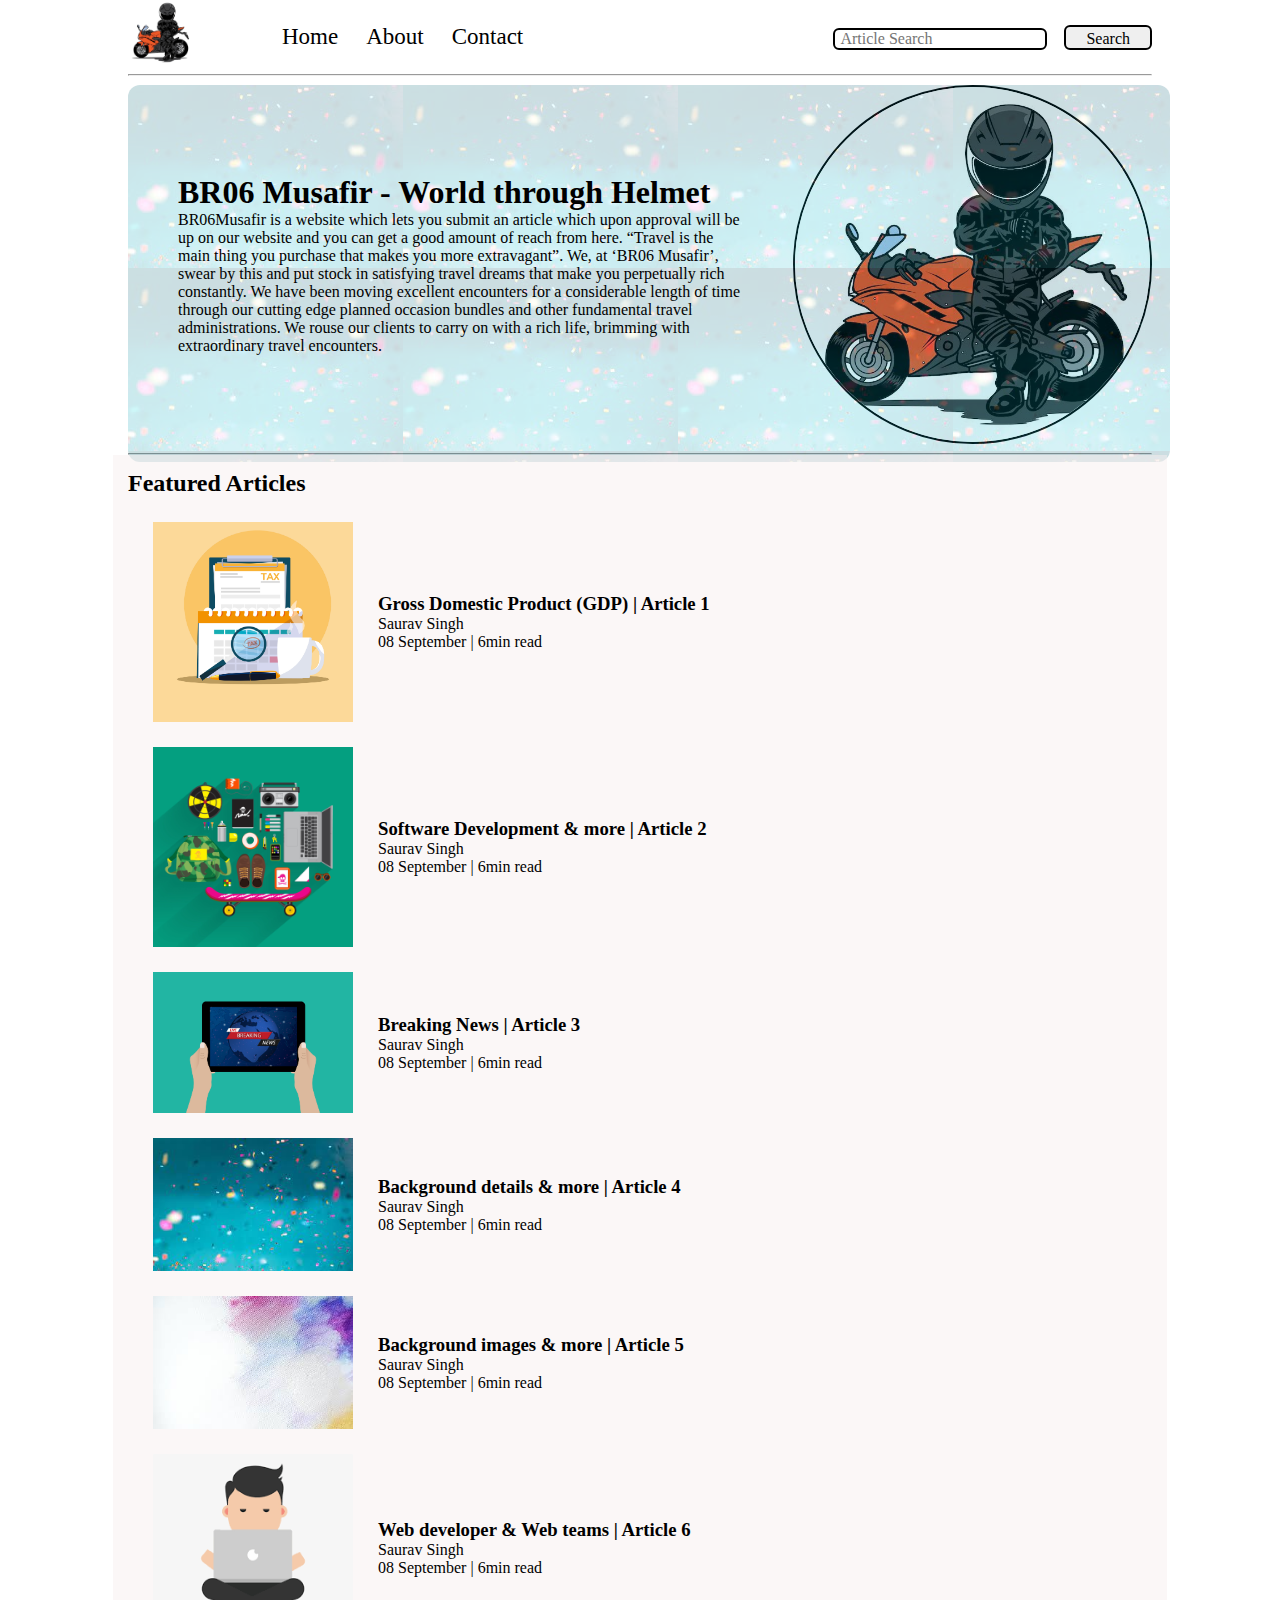
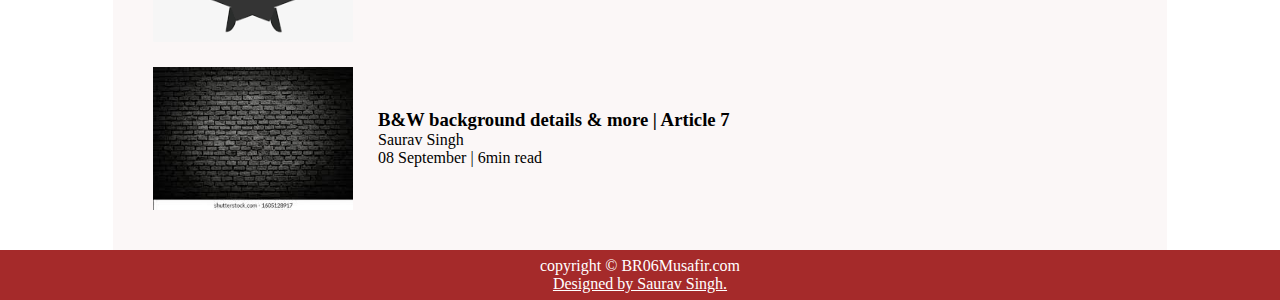
<file: index.html>
<!DOCTYPE html>
<html lang="en">

<head>
    <meta charset="UTF-8">
    <meta http-equiv="X-UA-Compatible" content="IE=edge">
    <meta name="viewport" content="width=device-width, initial-scale=1.0">

    <link rel="stylesheet" href="css/style.css">
<!--     <link rel="stylesheet" href="css/utils.css"> -->
<!--     <link rel="stylesheet" href="css/mobile.css"> -->

    <title>BR06 Musafir - World through Helmet</title>
</head>

<body>
    <nav class="navigation max-width-1 m-auto">
        <div class="nav-left">
            <span><a href="/index.html"><img src="img/websitelogo2.jpg" width="65px" alt="logo"></a></span>
            <ul>
                <li><a href="/index.html">Home</a></li>
                <li><a href="/about.html">About</a></li>
                <li><a href="/contact.html">Contact</a></li>
            </ul>
        </div>

        <div class="nav-right">
            <form action="/search.html" method="get">
                <input class="form-input" type="text" name="query" placeholder="Article Search">
                <button class="btn">Search</button>
            </form>

        </div>
    </nav>
    <div class="max-width-1 m-auto">
        <hr>
    </div>

    <div class="content max-width-1 m-auto my-2">
        <div class="content-left">
            <h1>BR06 Musafir - World through Helmet</h1>
            <p>BR06Musafir is a website which lets you submit an article which upon approval will be up on our website
                and you can get a good amount of reach from here. “Travel is the main thing you purchase that makes you
                more extravagant”. We, at ‘BR06 Musafir’, swear by this and put stock in satisfying travel dreams that
                make you perpetually rich constantly. We have been moving excellent encounters for a considerable length
                of time through our cutting edge planned occasion bundles and other fundamental travel administrations.
                We rouse our clients to carry on with a rich life, brimming with extraordinary travel encounters. </p>
        </div>

        <div class="content-right">
            <img src="img/websitelogo2.jpg" alt="BR06Musafir">
        </div>
    </div>
    <div class="max-width-1 m-auto">
        <hr>
    </div>
    <div class="home-articles max-width-1 m-auto font1">
        <div class="year-box"></div>
        <h2>Featured Articles</h2>

        <div class="home-article">
            <div class="home-article-img">
            </div>
            <img src="img/img11.jpg" alt="article">
            <div class="home-article-content font1">
                <h3>Gross Domestic Product (GDP) | Article 1</h3>
                </a>
                <div>Saurav Singh</div>
                <span>08 September | 6min read</span>
            </div>
        </div>

        <div class="home-article">
            <div class="home-article-img">
            </div>
            <img src="img/img22.jpg" alt="article">
            <div class="home-article-content font1">
                <h3>Software Development & more | Article 2</h3>
                </a>
                <div>Saurav Singh</div>
                <span>08 September | 6min read</span>
            </div>
        </div>

        <div class="home-article">
            <div class="home-article-img">
            </div>
            <img src="img/img33.jpg" alt="article">
            <div class="home-article-content font1">
                <h3>Breaking News | Article 3</h3>
                </a>
                <div>Saurav Singh</div>
                <span>08 September | 6min read</span>
            </div>
        </div>

        <div class="home-article">
            <div class="home-article-img">
            </div>
            <img src="img/images3.jpg" alt="article">
            <div class="home-article-content font1">

                <h3>Background details & more | Article 4</h3>
                </a>
                <div>Saurav Singh</div>
                <span>08 September | 6min read</span>
            </div>
        </div>

        <div class="home-article">
            <div class="home-article-img">
            </div>
            <img src="img/images4.jpg" alt="article">
            <div class="home-article-content font1">
                <h3>Background images & more | Article 5</h3>
                </a>
                <div>Saurav Singh</div>
                <span>08 September | 6min read</span>
            </div>
        </div>

        <div class="home-article">
            <div class="home-article-img">
            </div>
            <img src="img/images5.png" alt="article">
            <div class="home-article-content font1">
                <h3>Web developer & Web teams | Article 6</h3>
                </a>
                <div>Saurav Singh</div>
                <span>08 September | 6min read</span>
            </div>
        </div>

        <div class="home-article">
            <div class="home-article-img">
            </div>
            <img src="img/images6.jpg" alt="article">
            <div class="home-article-content font1">
                <h3>B&W background details & more | Article 7</h3>
                </a>
                <div>Saurav Singh</div>
                <span>08 September | 6min read</span>
            </div>
        </div>


    </div>

    <div class="footer">
        <p>copyright &copy; BR06Musafir.com</p>
        <a href="https://www.linkedin.com/in/saurav-singh-a7b29b21b">Designed by Saurav Singh.</a>
    </div>
</body>

</html>
</file>
<file: css/style.css>
*{
    margin: 0;
    padding: 0;
}

.navigation {
    font-family: var(--font1);
    display: flex;
    justify-content: space-between;
    align-items: center;
}

.nav-left{
    font-size: 35px;
    display: flex;
}

.nav-left ul {
    display: flex;
    align-items: center;
    margin: 0 75px;
    font-size: 23px;
}

.nav-left ul li {
    list-style: none;
    margin: 0 14px;
    font-family: cursive;
    transition: all 0.3s ease-in-out;
}

.nav-left ul li a {
    text-decoration: none;
    color: black;
}

.nav-left ul li a:hover{
    color: var(--main-bg-color);
    font-weight: bolder;
}

.content{
    height: 100%;
    display: flex;
    margin-top: 32px;
    padding: 9px;
    position: relative;
}

.content::after{
    content: "";
    background-image: url('../img/images3.jpg');
    position: absolute;
    width: 100%;
    height: inherit;
    opacity: 0.2;
    border-radius: 12px;
}

.content-left{
    font-family: var(--font1);
    display: flex;
    justify-content: center;
    flex-direction: column;
    padding: 50px;
    z-index: 1;
}

.content-right{
    display: flex;
    justify-content: center;
    align-items: center;
}

.content-right img{
    height: 355px;
    border: 2px solid black;
    border-radius: 200px;
}

.home-articles{
    background-color: rgba(248, 239, 239, 0.5);
    padding: 15px;
    margin-top: 23px;
    position: relative;
}

.home-article{
    display: flex;
    margin : 25px;
}

.home-article img{
    width: 200px;
}

.home-article-content{
    align-self: center;
    padding: 0 25px;
}

.home-article-content a{
    text-decoration: none;
    color: black;
}

.footer{
    height: 50px;
    background-color: var(--main-bg-color);
    display: flex;
    align-items: center;
    justify-content: center;
    color: white;
    flex-direction: column;
}

.footer a{
    color: white;
}

/* Mobile.css */

@media screen and (max-width:1200px){
    .navigation{
        flex-direction: column;
        margin-bottom: 23px;
    }

    .nav-left{
        flex-direction: column;
        text-align: center;
    }

    .content-right{
        display: none;
    }

    .home-article{
        flex-direction: column;
    }

    .home-article-img{
        text-align: center;
    }

    .home-article img{
        width: 70vw;
    }

    .form-input{
        width: 45%;
    }
    
    .form-box input, textarea{
        width: 66vw;
    }
}


/* contact.css */

.contact-content{
    height: 100vh;
    margin-top: 32px;
    padding: 9px;
    position: relative;
}

.contact-content::after{
    content: "";
    background-image: url('../img/images.jpg');
    top: 0;
    position: absolute;
    width: 100%;
    height: inherit;
    opacity: 0.2;
    border-radius: 12px;
    z-index: -1;
}

/* utils.css */

@import url('https://fonts.googleapis.com/css2?family=Baloo+Thambi+2&display=swap');
@import url('https://fonts.googleapis.com/css2?family=Baloo+Chettan+2&family=Baloo+Thambi+2&display=swap');

:root{
    --main-bg-color:brown;
    --font1: font-family: 'Baloo Thambi 2', cursive;
    --font2: font-family: 'Roboto', sans-serif;
}

.font1{
    font-family: var(--font1);
}

.font2{
    font-family: var(--font2);
}

.max-width-1{
    max-width: 80vw;
}

.max-width-2{
    max-width: 60vw;
}

.m-auto{
    margin: auto;
}

.btn{
    padding: 0 20px;
    padding-top: 3px;
    border: 2px solid black;
    border-radius: 6px;
    font-family: var(--font1);
    font-size: 16px;
    cursor: pointer;
    transition: all 0.3s ease-in-out;
}

.btn:hover{
    color:white;
    background-color: var(--main-bg-color);
}

.form-input {
    margin: 0 13px;
    padding-top: 3px;
    padding: 0 5px;
    font-size: 16px;
    border: 2px solid black;
    border-radius: 6px;
    font-family: var(--font1);
}

.form-box input, textarea{
   margin: 8px 0;
   width: 52vw;
   padding: 10px 6px;

}
</file>
